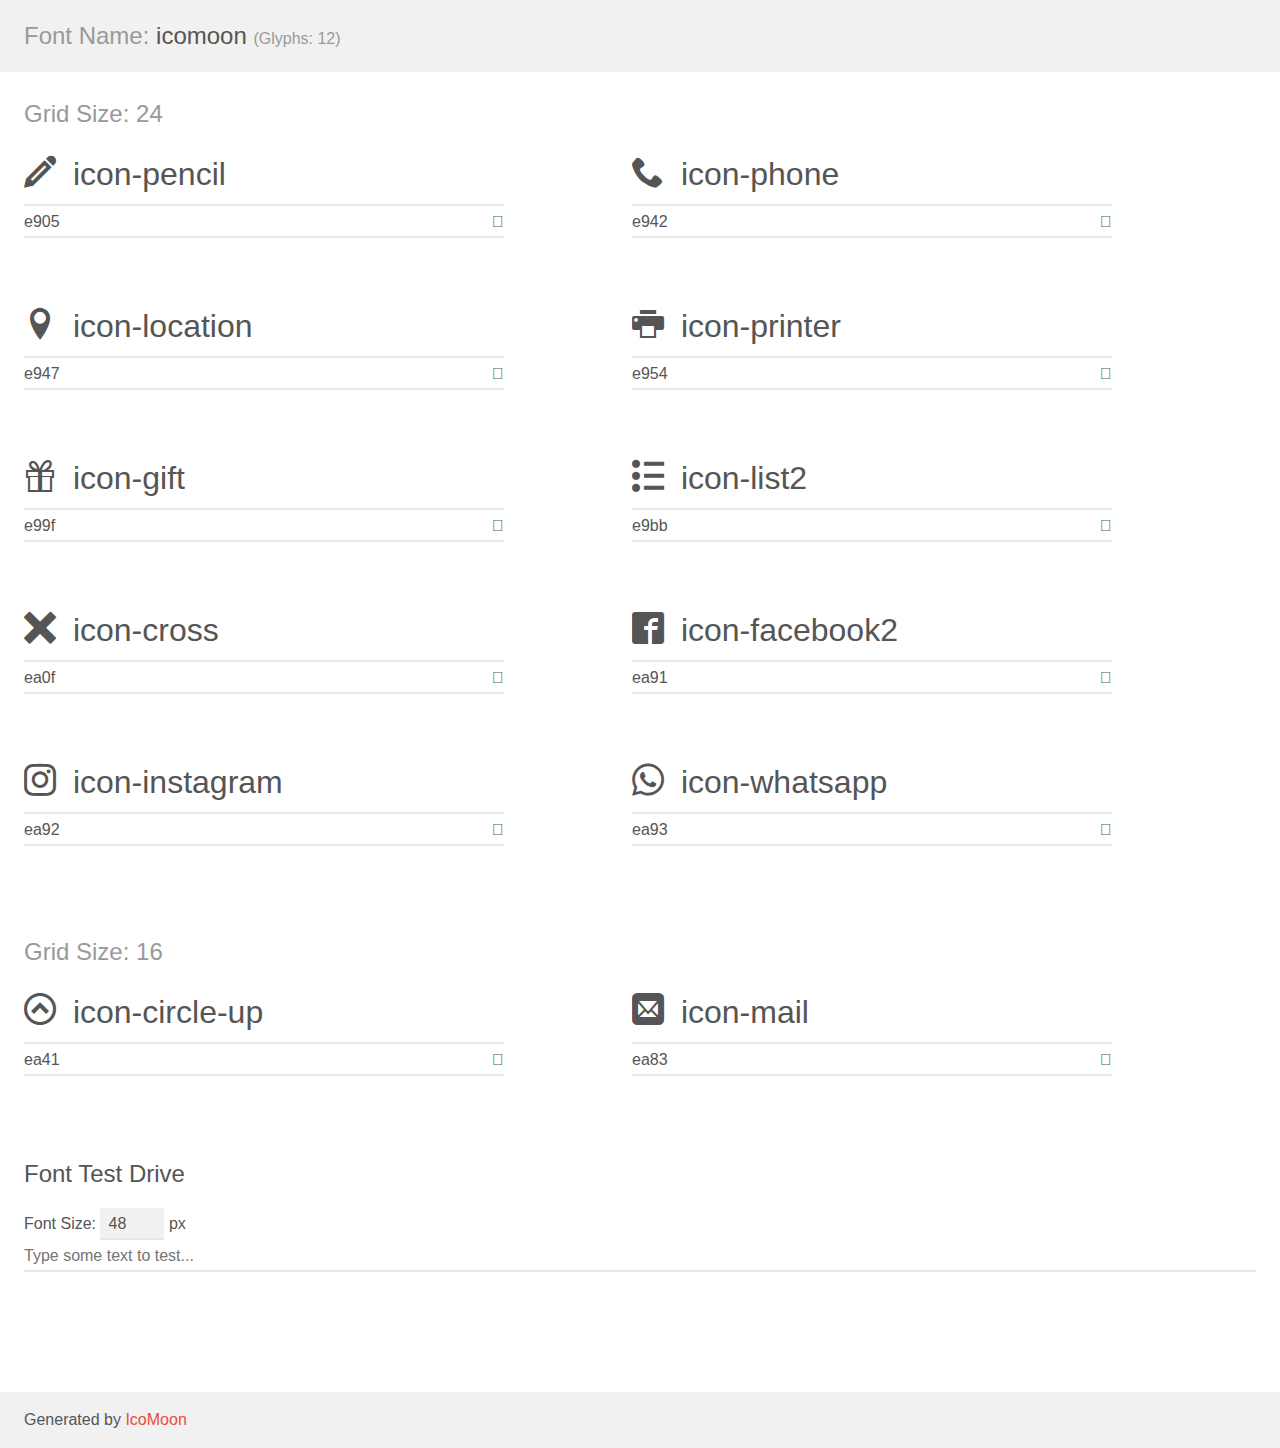
<file: assets/demo.html>
<!doctype html>
<html>
<head>
    <meta charset="utf-8">
    <title>IcoMoon Demo</title>
    <meta name="description" content="An Icon Font Generated By IcoMoon.io">
    <meta name="viewport" content="width=device-width, initial-scale=1">
    <link rel="stylesheet" href="demo-files/demo.css">
    <link rel="stylesheet" href="style.css"></head>
<body>
    <div class="bgc1 clearfix">
        <h1 class="mhmm mvm"><span class="fgc1">Font Name:</span> icomoon <small class="fgc1">(Glyphs:&nbsp;12)</small></h1>
    </div>
    <div class="clearfix mhl ptl">
        <h1 class="mvm mtn fgc1">Grid Size: 24</h1>
        <div class="glyph fs1">
            <div class="clearfix bshadow0 pbs">
                <span class="icon-pencil"></span>
                <span class="mls"> icon-pencil</span>
            </div>
            <fieldset class="fs0 size1of1 clearfix hidden-false">
                <input type="text" readonly value="e905" class="unit size1of2" />
                <input type="text" maxlength="1" readonly value="&#xe905;" class="unitRight size1of2 talign-right" />
            </fieldset>
            <div class="fs0 bshadow0 clearfix hidden-true">
                <span class="unit pvs fgc1">liga: </span>
                <input type="text" readonly value="pencil, write" class="liga unitRight" />
            </div>
        </div>
        <div class="glyph fs1">
            <div class="clearfix bshadow0 pbs">
                <span class="icon-phone"></span>
                <span class="mls"> icon-phone</span>
            </div>
            <fieldset class="fs0 size1of1 clearfix hidden-false">
                <input type="text" readonly value="e942" class="unit size1of2" />
                <input type="text" maxlength="1" readonly value="&#xe942;" class="unitRight size1of2 talign-right" />
            </fieldset>
            <div class="fs0 bshadow0 clearfix hidden-true">
                <span class="unit pvs fgc1">liga: </span>
                <input type="text" readonly value="phone, telephone" class="liga unitRight" />
            </div>
        </div>
        <div class="glyph fs1">
            <div class="clearfix bshadow0 pbs">
                <span class="icon-location"></span>
                <span class="mls"> icon-location</span>
            </div>
            <fieldset class="fs0 size1of1 clearfix hidden-false">
                <input type="text" readonly value="e947" class="unit size1of2" />
                <input type="text" maxlength="1" readonly value="&#xe947;" class="unitRight size1of2 talign-right" />
            </fieldset>
            <div class="fs0 bshadow0 clearfix hidden-true">
                <span class="unit pvs fgc1">liga: </span>
                <input type="text" readonly value="location, map-marker" class="liga unitRight" />
            </div>
        </div>
        <div class="glyph fs1">
            <div class="clearfix bshadow0 pbs">
                <span class="icon-printer"></span>
                <span class="mls"> icon-printer</span>
            </div>
            <fieldset class="fs0 size1of1 clearfix hidden-false">
                <input type="text" readonly value="e954" class="unit size1of2" />
                <input type="text" maxlength="1" readonly value="&#xe954;" class="unitRight size1of2 talign-right" />
            </fieldset>
            <div class="fs0 bshadow0 clearfix hidden-true">
                <span class="unit pvs fgc1">liga: </span>
                <input type="text" readonly value="printer, print" class="liga unitRight" />
            </div>
        </div>
        <div class="glyph fs1">
            <div class="clearfix bshadow0 pbs">
                <span class="icon-gift"></span>
                <span class="mls"> icon-gift</span>
            </div>
            <fieldset class="fs0 size1of1 clearfix hidden-false">
                <input type="text" readonly value="e99f" class="unit size1of2" />
                <input type="text" maxlength="1" readonly value="&#xe99f;" class="unitRight size1of2 talign-right" />
            </fieldset>
            <div class="fs0 bshadow0 clearfix hidden-true">
                <span class="unit pvs fgc1">liga: </span>
                <input type="text" readonly value="gift, present" class="liga unitRight" />
            </div>
        </div>
        <div class="glyph fs1">
            <div class="clearfix bshadow0 pbs">
                <span class="icon-list2"></span>
                <span class="mls"> icon-list2</span>
            </div>
            <fieldset class="fs0 size1of1 clearfix hidden-false">
                <input type="text" readonly value="e9bb" class="unit size1of2" />
                <input type="text" maxlength="1" readonly value="&#xe9bb;" class="unitRight size1of2 talign-right" />
            </fieldset>
            <div class="fs0 bshadow0 clearfix hidden-true">
                <span class="unit pvs fgc1">liga: </span>
                <input type="text" readonly value="list2, todo2" class="liga unitRight" />
            </div>
        </div>
        <div class="glyph fs1">
            <div class="clearfix bshadow0 pbs">
                <span class="icon-cross"></span>
                <span class="mls"> icon-cross</span>
            </div>
            <fieldset class="fs0 size1of1 clearfix hidden-false">
                <input type="text" readonly value="ea0f" class="unit size1of2" />
                <input type="text" maxlength="1" readonly value="&#xea0f;" class="unitRight size1of2 talign-right" />
            </fieldset>
            <div class="fs0 bshadow0 clearfix hidden-true">
                <span class="unit pvs fgc1">liga: </span>
                <input type="text" readonly value="cross, cancel" class="liga unitRight" />
            </div>
        </div>
        <div class="glyph fs1">
            <div class="clearfix bshadow0 pbs">
                <span class="icon-facebook2"></span>
                <span class="mls"> icon-facebook2</span>
            </div>
            <fieldset class="fs0 size1of1 clearfix hidden-false">
                <input type="text" readonly value="ea91" class="unit size1of2" />
                <input type="text" maxlength="1" readonly value="&#xea91;" class="unitRight size1of2 talign-right" />
            </fieldset>
            <div class="fs0 bshadow0 clearfix hidden-true">
                <span class="unit pvs fgc1">liga: </span>
                <input type="text" readonly value="facebook2, brand11" class="liga unitRight" />
            </div>
        </div>
        <div class="glyph fs1">
            <div class="clearfix bshadow0 pbs">
                <span class="icon-instagram"></span>
                <span class="mls"> icon-instagram</span>
            </div>
            <fieldset class="fs0 size1of1 clearfix hidden-false">
                <input type="text" readonly value="ea92" class="unit size1of2" />
                <input type="text" maxlength="1" readonly value="&#xea92;" class="unitRight size1of2 talign-right" />
            </fieldset>
            <div class="fs0 bshadow0 clearfix hidden-true">
                <span class="unit pvs fgc1">liga: </span>
                <input type="text" readonly value="instagram, brand12" class="liga unitRight" />
            </div>
        </div>
        <div class="glyph fs1">
            <div class="clearfix bshadow0 pbs">
                <span class="icon-whatsapp"></span>
                <span class="mls"> icon-whatsapp</span>
            </div>
            <fieldset class="fs0 size1of1 clearfix hidden-false">
                <input type="text" readonly value="ea93" class="unit size1of2" />
                <input type="text" maxlength="1" readonly value="&#xea93;" class="unitRight size1of2 talign-right" />
            </fieldset>
            <div class="fs0 bshadow0 clearfix hidden-true">
                <span class="unit pvs fgc1">liga: </span>
                <input type="text" readonly value="whatsapp, brand13" class="liga unitRight" />
            </div>
        </div>
    </div>
    <div class="clearfix mhl ptl">
        <h1 class="mvm mtn fgc1">Grid Size: 16</h1>
        <div class="glyph fs2">
            <div class="clearfix bshadow0 pbs">
                <span class="icon-circle-up"></span>
                <span class="mls"> icon-circle-up</span>
            </div>
            <fieldset class="fs0 size1of1 clearfix hidden-false">
                <input type="text" readonly value="ea41" class="unit size1of2" />
                <input type="text" maxlength="1" readonly value="&#xea41;" class="unitRight size1of2 talign-right" />
            </fieldset>
            <div class="fs0 bshadow0 clearfix hidden-true">
                <span class="unit pvs fgc1">liga: </span>
                <input type="text" readonly value="circle-up, up3" class="liga unitRight" />
            </div>
        </div>
        <div class="glyph fs2">
            <div class="clearfix bshadow0 pbs">
                <span class="icon-mail"></span>
                <span class="mls"> icon-mail</span>
            </div>
            <fieldset class="fs0 size1of1 clearfix hidden-false">
                <input type="text" readonly value="ea83" class="unit size1of2" />
                <input type="text" maxlength="1" readonly value="&#xea83;" class="unitRight size1of2 talign-right" />
            </fieldset>
            <div class="fs0 bshadow0 clearfix hidden-true">
                <span class="unit pvs fgc1">liga: </span>
                <input type="text" readonly value="mail2, contact2" class="liga unitRight" />
            </div>
        </div>
    </div>

    <!--[if gt IE 8]><!-->
    <div class="mhl clearfix mbl">
        <h1>Font Test Drive</h1>
        <label>
            Font Size: <input id="fontSize" type="number" class="textbox0 mbm"
            min="8" value="48" />
            px
        </label>
        <input id="testText" type="text" class="phl size1of1 mvl"
        placeholder="Type some text to test..." value=""/>
        <div id="testDrive" class="icon-" style="font-family: icomoon">&nbsp;
        </div>
    </div>
    <!--<![endif]-->
    <div class="bgc1 clearfix">
        <p class="mhl">Generated by <a href="https://icomoon.io/app">IcoMoon</a></p>
    </div>

    <script src="demo-files/demo.js"></script>
</body>
</html>
</file>
<file: assets/demo-files/demo.css>
body {
  padding: 0;
  margin: 0;
  font-family: sans-serif;
  font-size: 1em;
  line-height: 1.5;
  color: #555;
  background: #fff;
}
h1 {
  font-size: 1.5em;
  font-weight: normal;
}
small {
  font-size: .66666667em;
}
a {
  color: #e74c3c;
  text-decoration: none;
}
a:hover, a:focus {
  box-shadow: 0 1px #e74c3c;
}
.bshadow0, input {
  box-shadow: inset 0 -2px #e7e7e7;
}
input:hover {
  box-shadow: inset 0 -2px #ccc;
}
input, fieldset {
  font-family: sans-serif;
  font-size: 1em;
  margin: 0;
  padding: 0;
  border: 0;
}
input {
  color: inherit;
  line-height: 1.5;
  height: 1.5em;
  padding: .25em 0;
}
input:focus {
  outline: none;
  box-shadow: inset 0 -2px #449fdb;
}
.glyph {
  font-size: 16px;
  width: 15em;
  padding-bottom: 1em;
  margin-right: 4em;
  margin-bottom: 1em;
  float: left;
  overflow: hidden;
}
.liga {
  width: 80%;
  width: calc(100% - 2.5em);
}
.talign-right {
  text-align: right;
}
.talign-center {
  text-align: center;
}
.bgc1 {
  background: #f1f1f1;
}
.fgc1 {
  color: #999;
}
.fgc0 {
  color: #000;
}
p {
  margin-top: 1em;
  margin-bottom: 1em;
}
.mvm {
  margin-top: .75em;
  margin-bottom: .75em;
}
.mtn {
  margin-top: 0;
}
.mtl, .mal {
  margin-top: 1.5em;
}
.mbl, .mal {
  margin-bottom: 1.5em;
}
.mal, .mhl {
  margin-left: 1.5em;
  margin-right: 1.5em;
}
.mhmm {
  margin-left: 1em;
  margin-right: 1em;
}
.mls {
  margin-left: .25em;
}
.ptl {
  padding-top: 1.5em;
}
.pbs, .pvs {
  padding-bottom: .25em;
}
.pvs, .pts {
  padding-top: .25em;
}
.unit {
  float: left;
}
.unitRight {
  float: right;
}
.size1of2 {
  width: 50%;
}
.size1of1 {
  width: 100%;
}
.clearfix:before, .clearfix:after {
  content: " ";
  display: table;
}
.clearfix:after {
  clear: both;
}
.hidden-true {
  display: none;
}
.textbox0 {
  width: 3em;
  background: #f1f1f1;
  padding: .25em .5em;
  line-height: 1.5;
  height: 1.5em;
}
#testDrive {
  display: block;
  padding-top: 24px;
  line-height: 1.5;
}
.fs0 {
  font-size: 16px;
}
.fs1 {
  font-size: 32px;
}
.fs2 {
  font-size: 32px;
}
</file>
<file: assets/style.css>
@font-face {
  font-family: 'icomoon';
  src:  url('fonts/icomoon.eot?f4srz7');
  src:  url('fonts/icomoon.eot?f4srz7#iefix') format('embedded-opentype'),
    url('fonts/icomoon.ttf?f4srz7') format('truetype'),
    url('fonts/icomoon.woff?f4srz7') format('woff'),
    url('fonts/icomoon.svg?f4srz7#icomoon') format('svg');
  font-weight: normal;
  font-style: normal;
  font-display: block;
}

[class^="icon-"], [class*=" icon-"] {
  /* use !important to prevent issues with browser extensions that change fonts */
  font-family: 'icomoon' !important;
  speak: never;
  font-style: normal;
  font-weight: normal;
  font-variant: normal;
  text-transform: none;
  line-height: 1;

  /* Better Font Rendering =========== */
  -webkit-font-smoothing: antialiased;
  -moz-osx-font-smoothing: grayscale;
}

.icon-pencil:before {
  content: "\e905";
}
.icon-phone:before {
  content: "\e942";
}
.icon-location:before {
  content: "\e947";
}
.icon-printer:before {
  content: "\e954";
}
.icon-gift:before {
  content: "\e99f";
}
.icon-list2:before {
  content: "\e9bb";
}
.icon-cross:before {
  content: "\ea0f";
}
.icon-facebook2:before {
  content: "\ea91";
}
.icon-instagram:before {
  content: "\ea92";
}
.icon-whatsapp:before {
  content: "\ea93";
}
.icon-circle-up:before {
  content: "\ea41";
}
.icon-mail:before {
  content: "\ea83";
}
</file>
